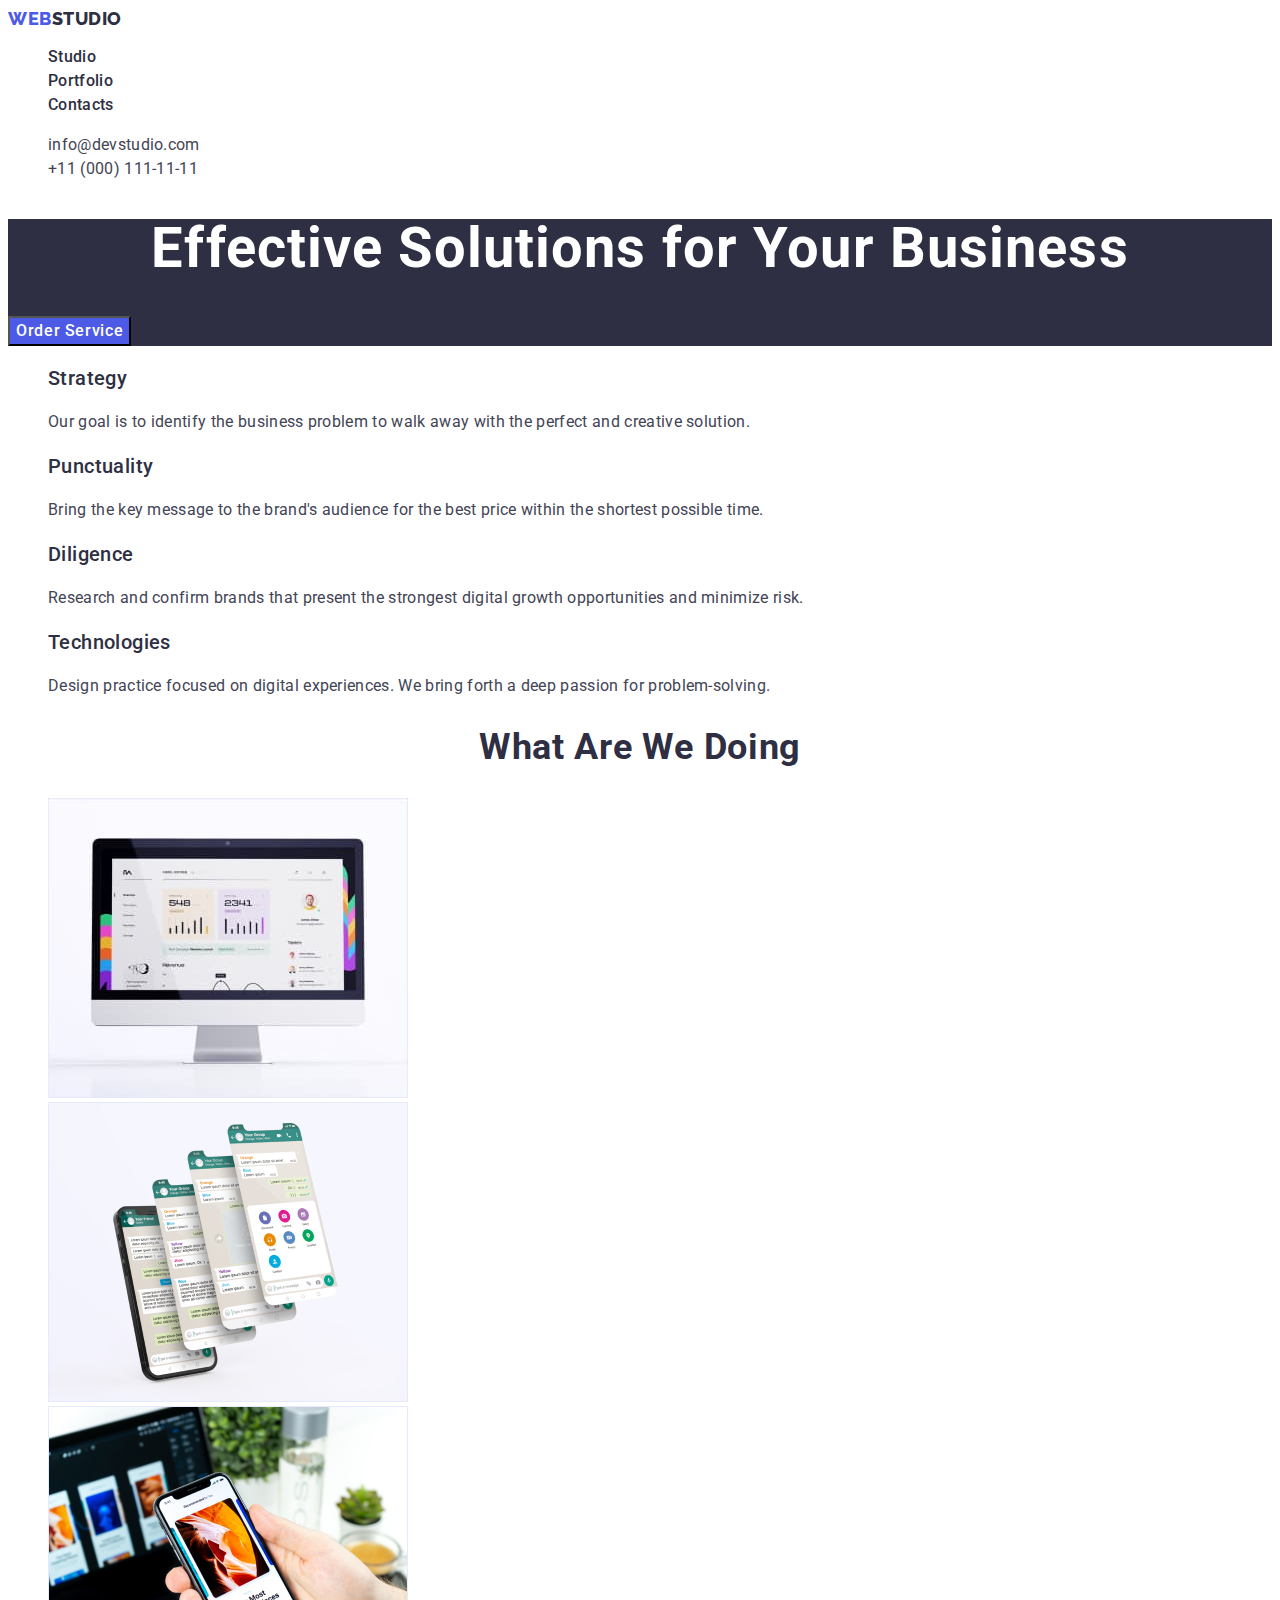
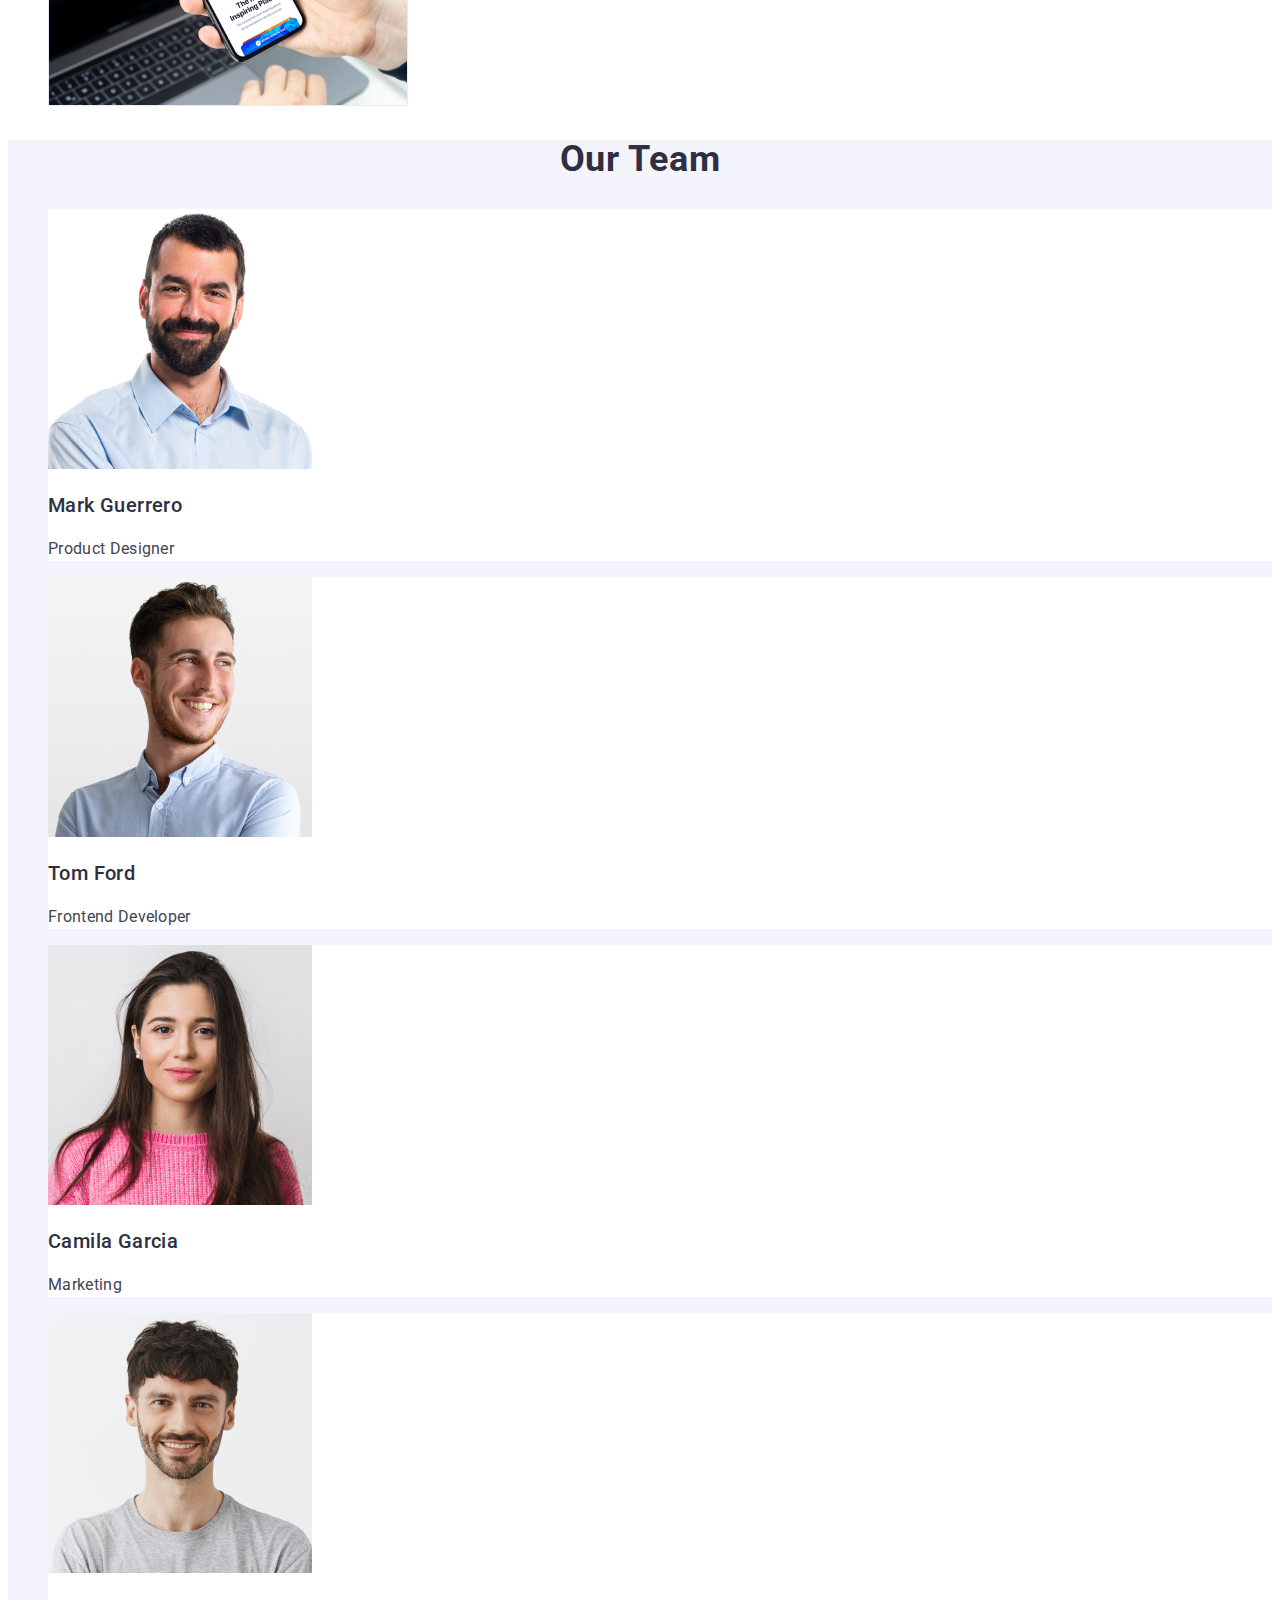
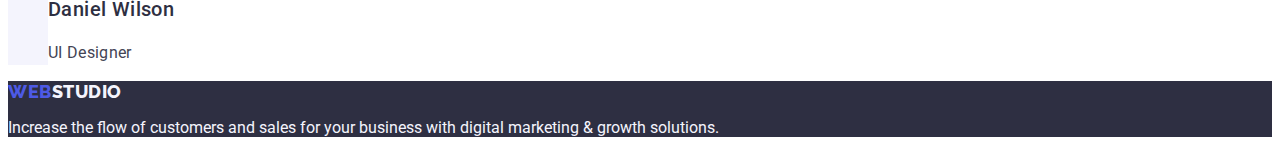
<file: index.html>
<!DOCTYPE html>
<html lang="en">

<head>
    <meta charset="UTF-8">
    <meta http-equiv="X-UA-Compatible" content="IE=edge">
    <meta name="viewport" content="width=device-width, initial-scale=1.0">
    <link rel="preconnect" href="https://fonts.googleapis.com">
    <link rel="preconnect" href="https://fonts.gstatic.com" crossorigin>
    <link
        href="https://fonts.googleapis.com/css2?family=Raleway:wght@800&family=Roboto:wght@400;500;700;900&display=swap"
        rel="stylesheet">
    <link rel="stylesheet" href="./css/style.css">
    <title>Document</title>
</head>

<body>
    <header class="header">
        <nav class="list">
            <a class="link head-link" href="./index.html">Web<span class="span-logo">Studio</span></a>
            <ul class="list">
                <li><a class="link header-line" href="./index.html">Studio</a></li>
                <li><a class="link header-line" href="./portfolio.html">Portfolio</a></li>
                <li><a class="link header-line" href="">Contacts</a></li>
            </ul>
        </nav>
        <address class="header-adress">
            <ul class="list">
                <li><a class="adress-link link" href="mailto:info@devstudio.com">info@devstudio.com</a></li>
                <li><a class="adress-link link" href="tel:+110001111111">+11 (000) 111-11-11</a></li>
            </ul>
        </address>
    </header>
    <main class="main">
        <section class="main-section-bus">
            <h1 class="main-header">Effective Solutions
                for Your Business
            </h1>
            <button class="button" type="button">Order Service</button>
        </section>
        <section class="main-section">
            <h2 class="main-header-strplan" hidden>strategic plan</h2>
            <ul class="list">
                <li class="main-line">
                    <h3 class="list-header">Strategy</h3>
                    <p class="list-paragraph">Our goal is to identify the business
                        problem to walk away with the perfect and creative solution.</p>
                </li>
                <li class="main-line">
                    <h3 class="list-header">Punctuality</h3>
                    <p class="list-paragraph">Bring the key message to the brand's audience for the best price within
                        the shortest possible
                        time.
                    </p>
                </li>
                <li class="main-line">
                    <h3 class="list-header">Diligence</h3>
                    <p class="list-paragraph">Research and confirm brands that present the strongest digital growth
                        opportunities and minimize
                        risk.
                    </p>
                </li>
                <li class="main-line">
                    <h3 class="list-header">Technologies</h3>
                    <p class="list-paragraph">Design practice focused on digital experiences. We bring forth a deep
                        passion for
                        problem-solving.
                    </p>
                </li>
            </ul>
        </section>
        <section class="main-section">
            <h2 class="main-header-doing">What are we doing</h2>
            <ul class="list">
                <li>
                    <img class="main-img" src="./images/Rectangle69.jpg" alt="desktop " width="360">
                </li>
                <li>
                    <img class="main-img" src="./images/Rectangle70.jpg" alt="phone" width="360">
                </li>
                <li>
                    <img class="main-img" src="./images/Rectangle71.jpg" alt="phone and notebook" width="360">
                </li>
            </ul>
        </section>
        <section class="main-section-team">
            <h2 class="main-header-team">Our Team</h2>
            <ul class="list">
                <li class="team-list">
                    <img class="main-img" src="./images/mark.jpg" alt="Mark Guerrero" width="264">
                    <h3 class="list-header">Mark Guerrero</h3>
                    <p class="list-paragraph">Product Designer</p>
                </li>
                <li class="team-list">
                    <img class="main-img" src="./images/tom.jpg" alt="Tom Ford" width="264">
                    <h3 class="list-header">Tom Ford</h3>
                    <p class="list-paragraph">Frontend Developer</p>
                </li>
                <li class="team-list">
                    <img class="main-img" src="./images/camila.jpg" alt="Camila Garcia" width="264">
                    <h3 class="list-header">Camila Garcia</h3>
                    <p class="list-paragraph">Marketing</p>
                </li>
                <li class="team-list">
                    <img class="main-img" src="./images/daniel.jpg" alt="Daniel Wilson" width="264">
                    <h3 class="list-header">Daniel Wilson</h3>
                        <p class="list-paragraph">UI Designer</p>
                </li>
            </ul>
        </section>
    </main>
    <footer class="footer">
        <a class="link footer-link" href="./index.html">Web<span class="span-logo">Studio</span></a>
        <p class="fotter-paragraph">Increase the flow of customers and sales for your business with digital marketing &
            growth solutions.</p>
    </footer>
</body>

</html>
</file>
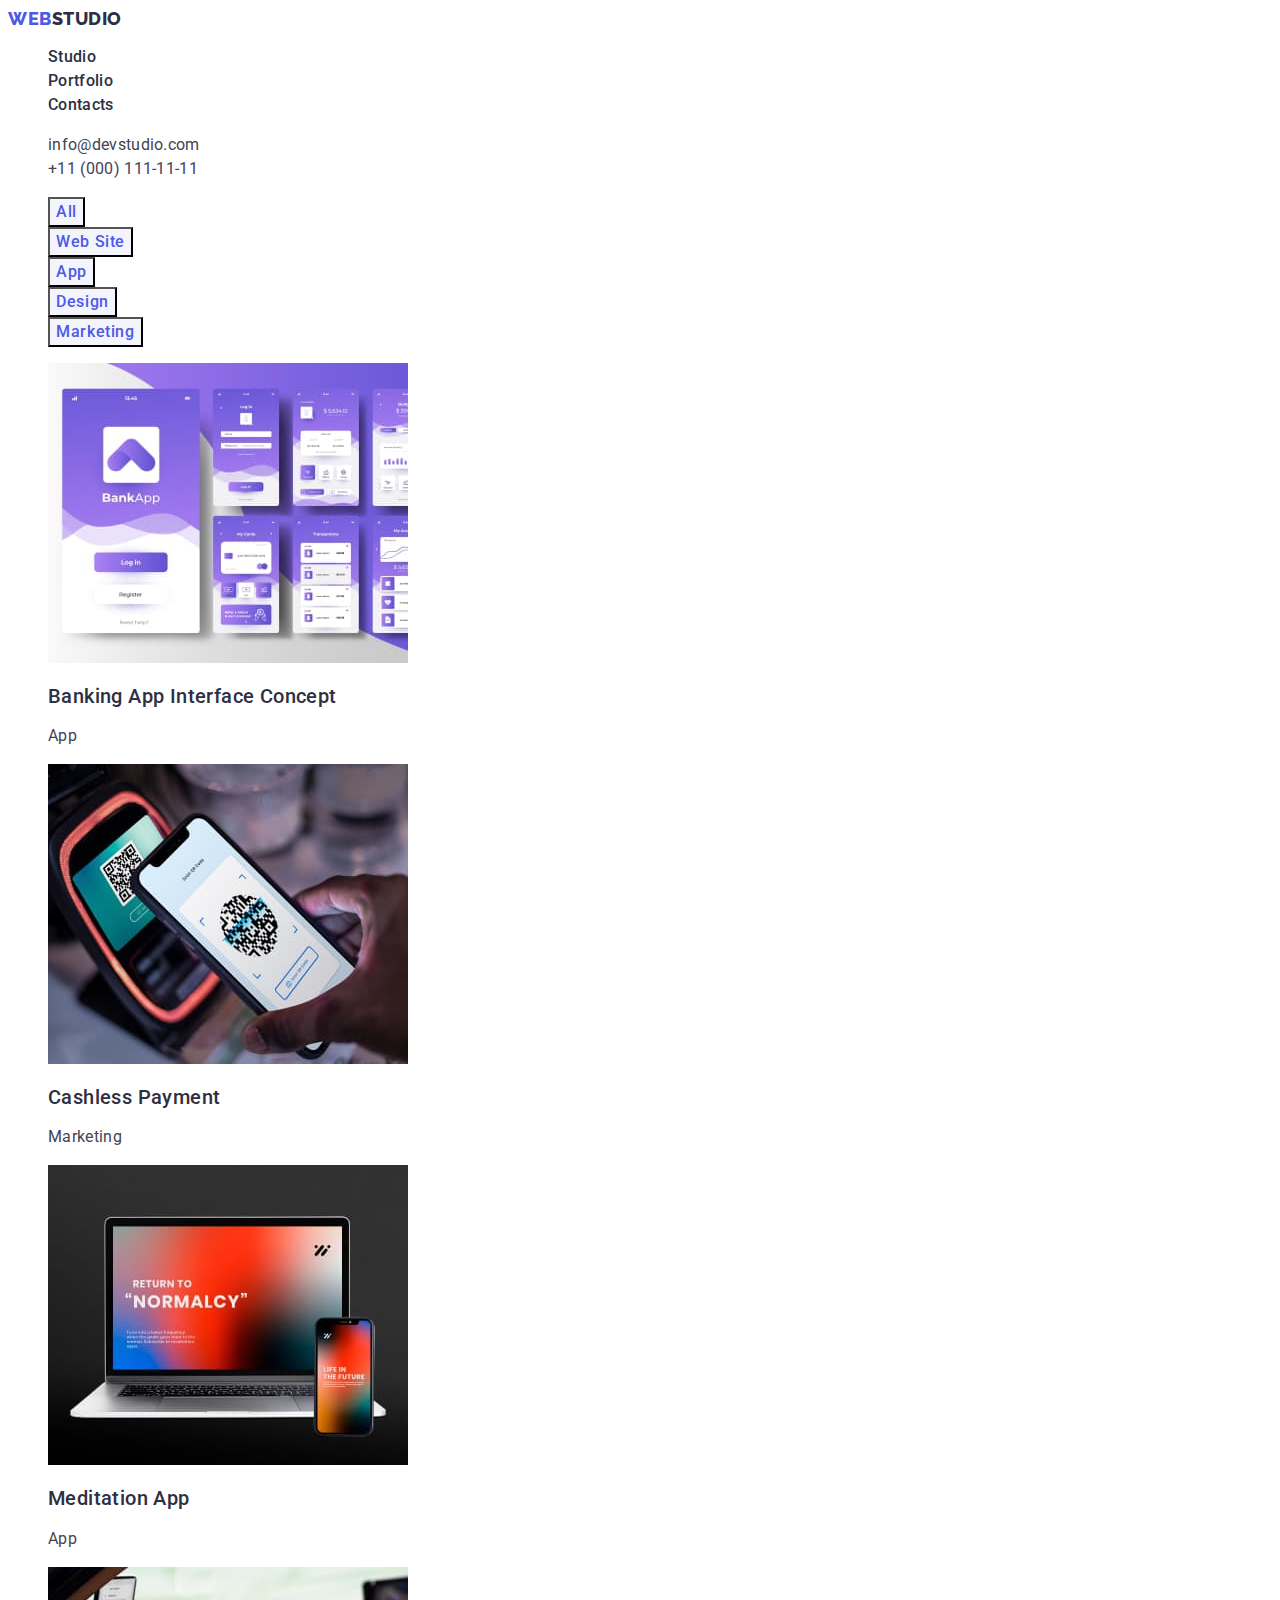
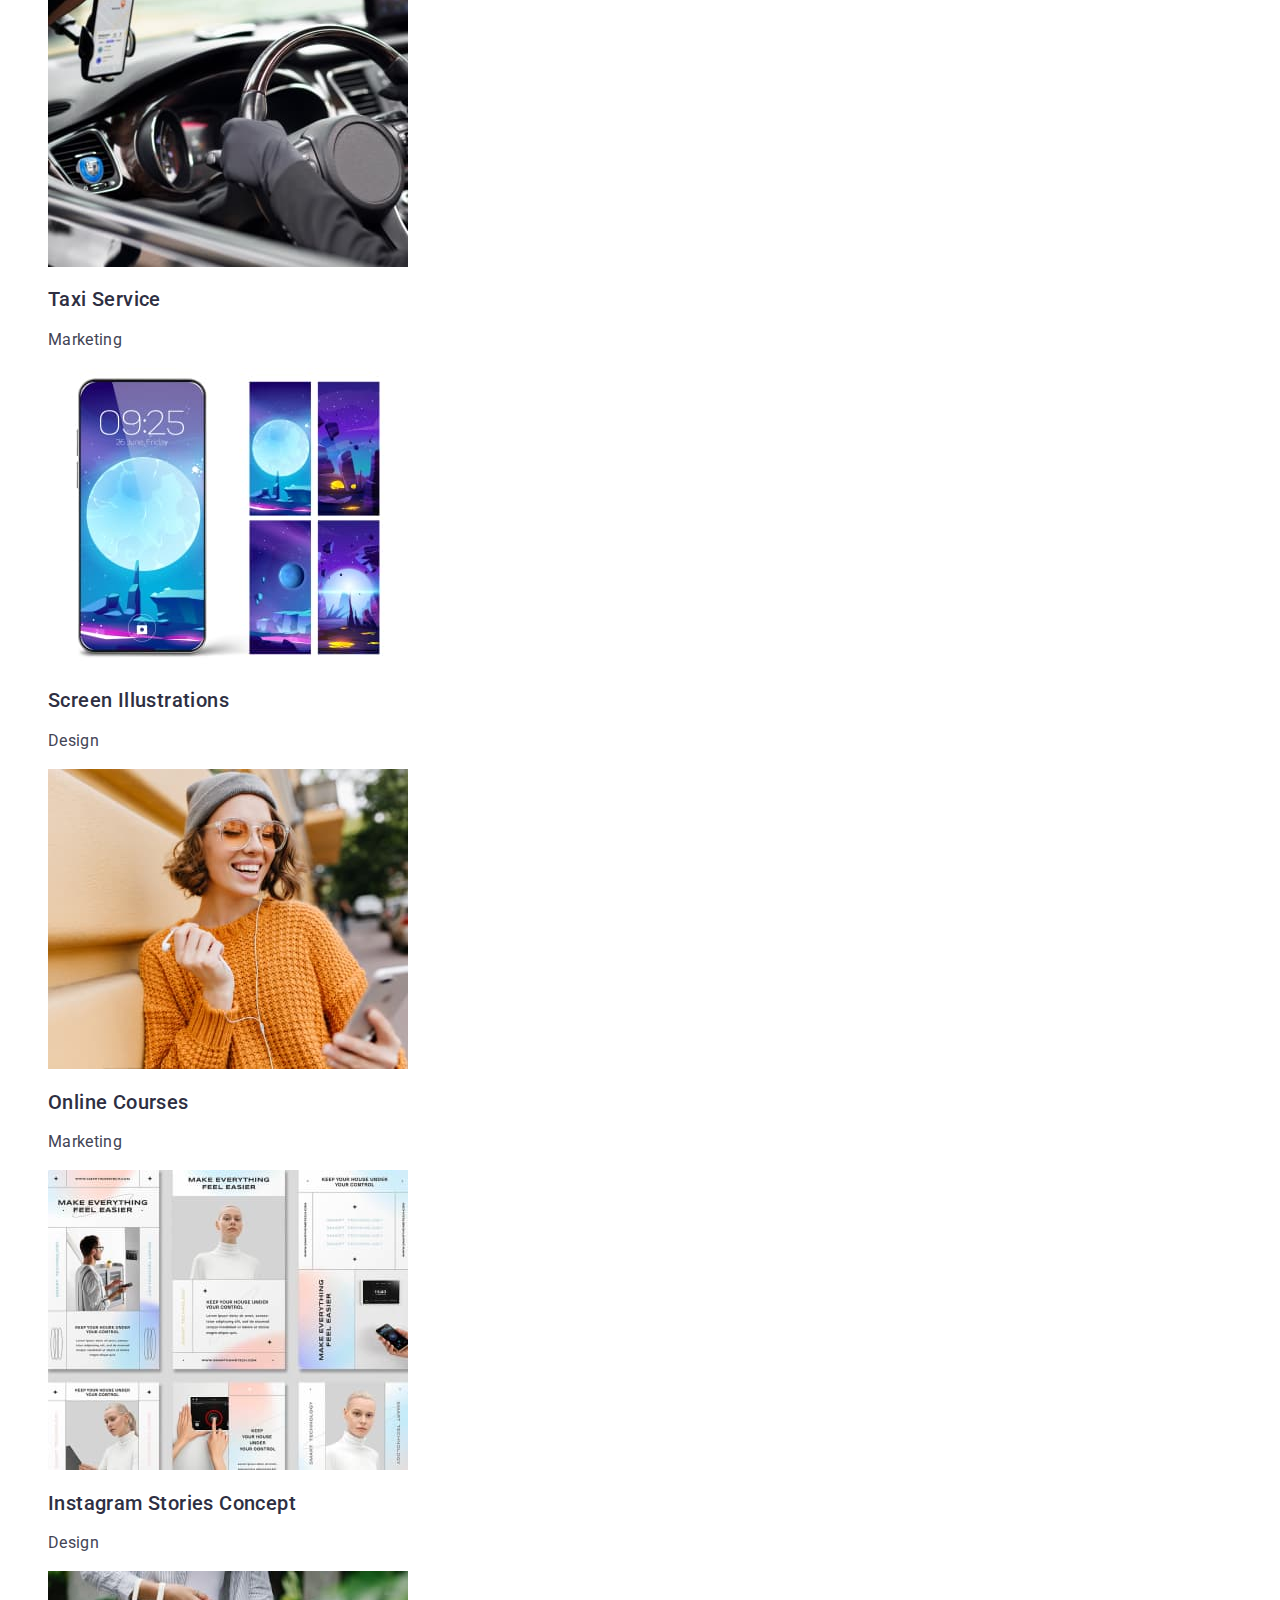
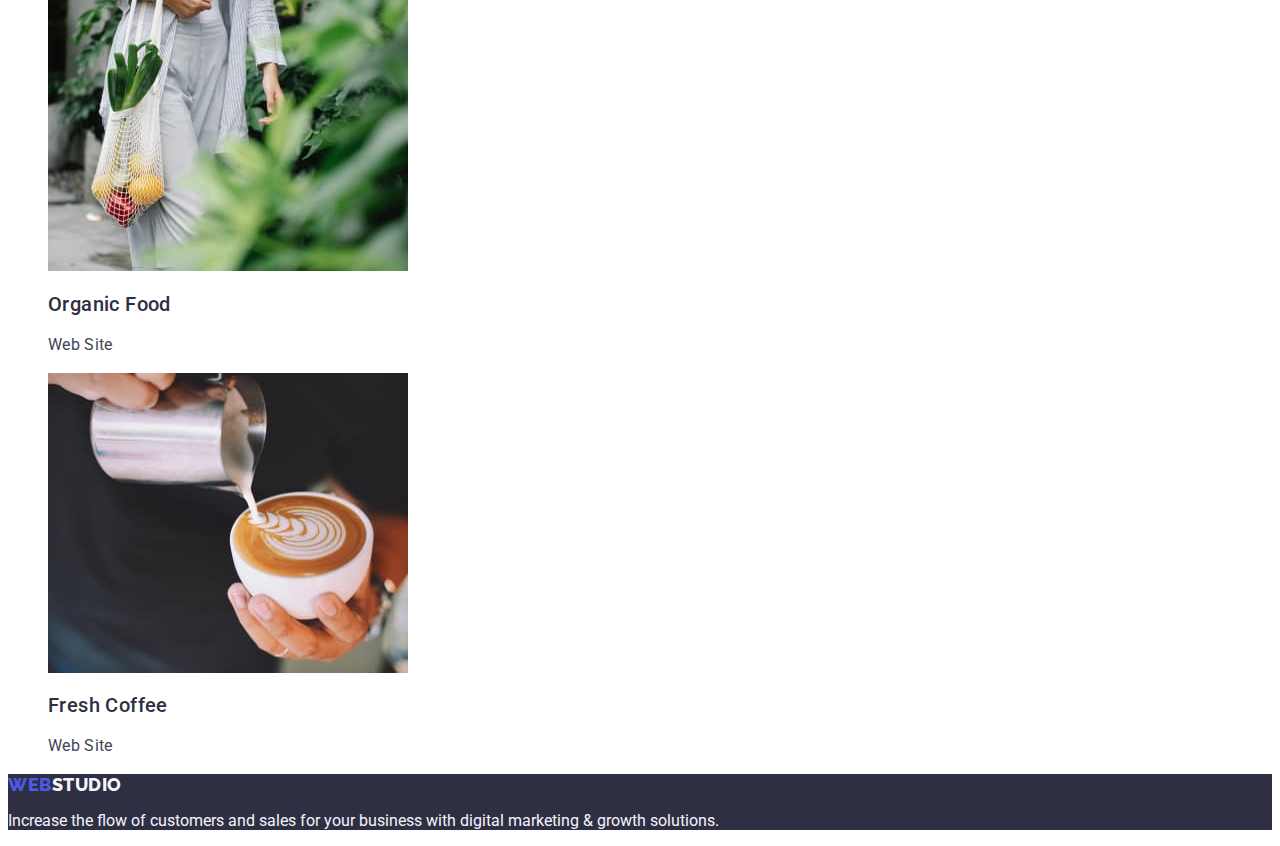
<file: portfolio.html>
<!DOCTYPE html>
<html lang="en">

<head>
    <meta charset="UTF-8">
    <meta http-equiv="X-UA-Compatible" content="IE=edge">
    <meta name="viewport" content="width=device-width, initial-scale=1.0">
    <title>Document</title>
    <link rel="preconnect" href="https://fonts.googleapis.com">
    <link rel="preconnect" href="https://fonts.gstatic.com" crossorigin>
    <link
        href="https://fonts.googleapis.com/css2?family=Raleway:wght@800&family=Roboto:wght@400;500;700;900&display=swap"
        rel="stylesheet">
    <link rel="stylesheet" href="./css/style.css">
</head>

<body>
    <header class="header">
        <nav class="list">
            <a class="link head-link" href="./index.html">Web<span class="span-logo">Studio</span></a>
            <ul class="list">
                <li><a class="link header-line" href="./index.html">Studio</a></li>
                <li><a class="link header-line" href="./portfolio.html">Portfolio</a></li>
                <li><a class="link header-line" href="">Contacts</a></li>
            </ul>
        </nav>
        <address class="header-adress">
            <ul class="list">
                <li><a class="adress-link link" href="mailto:info@devstudio.com">info@devstudio.com</a></li>
                <li><a class="adress-link link" href="tel:+110001111111">+11 (000) 111-11-11</a></li>
            </ul>
        </address>
    </header>
    <main>
        <section class="portfolio">
            <h1 class="portfolio-header" hidden>Portfolio</h1>
            <ul class="list">
                <li class="link"><button class="portfolio-button" type="button">All</button></li>
                <li class="link"><button class="portfolio-button" type="button">Web Site</button></li>
                <li class="link"><button class="portfolio-button" type="button">App</button></li>
                <li class="link"><button class="portfolio-button" type="button">Design</button></li>
                <li class="link"><button class="portfolio-button" type="button">Marketing</button></li>
            </ul>


            <ul class="list">
                <li class="link">
                    <a class="link">
                        <img class="portfolio-img" src="./images/portfolio/img-1.jpg"
                            alt="Banking App Interface Concept" width="360" height="300">
                        <h2 class="list-header">Banking App Interface Concept</h2>
                        <p class="list-paragraph">App</p>
                    </a>
                </li>
                <li class="link">
                    <a class="link">
                        <img class="portfolio-img" src="./images/portfolio/img-2.jpg" alt="Cashless Payment" width="360"
                            height="300">
                        <h2 class="list-header">Cashless Payment</h2>
                        <p class="list-paragraph">Marketing</p>
                    </a>
                </li>
                <li class="link">
                    <a class="link">
                        <img class="portfolio-img" src="./images/portfolio/img-3.jpg" alt="Meditation App" width="360"
                            height="300">
                        <h2 class="list-header">Meditation App</h2>
                        <p class="list-paragraph">App</p>
                    </a>
                </li>
                <li class="link">
                    <a class="link">
                        <img class="portfolio-img" src="./images/portfolio/img-4.jpg" alt="Taxi Service" width="360"
                            height="300">
                        <h2 class="list-header">Taxi Service</h2>
                        <p class="list-paragraph">Marketing</p>
                    </a>
                </li>
                <li class="link">
                    <a class="link">
                        <img class="portfolio-img" src="./images/portfolio/img-5.jpg" alt="Screen Illustrations"
                            width="360" height="300">
                        <h2 class="list-header">Screen Illustrations</h2>
                        <p class="list-paragraph">Design</p>
                    </a>
                </li>
                <li class="link">
                    <a class="link">
                        <img class="portfolio-img" src="./images/portfolio/img-6.jpg" alt="Online Courses" width="360"
                            height="300">
                        <h2 class="list-header">Online Courses</h2>
                        <p class="list-paragraph">Marketing</p>
                    </a>
                </li>
                <li class="link">
                    <a class="link">
                        <img class="portfolio-img" src="./images/portfolio/img-7.jpg" alt="Instagram Stories Concept"
                            width="360" height="300">
                        <h2 class="list-header">Instagram Stories Concept</h2>
                        <p class="list-paragraph">Design</p>
                    </a>
                </li>
                <li class="link">
                    <a class="link">
                        <img class="portfolio-img" src="./images/portfolio/img-8.jpg" alt="Organic Food" width="360"
                            height="300">
                        <h2 class="list-header">Organic Food</h2>
                        <p class="list-paragraph">Web Site</p>
                    </a>
                </li>
                <li class="link">
                    <a class="link">
                        <img class="portfolio-img" src="./images/portfolio/cofe.jpg" alt="Fresh Coffee" width="360"
                            height="300">
                        <h2 class="list-header">Fresh Coffee</h2>
                        <p class="list-paragraph">Web Site</p>
                    </a>
                </li>
            </ul>
        </section>
    </main>
    <footer class="footer">
        <a class="link footer-link" href="./index.html">Web<span class="span-logo">Studio</span></a>
        <p class="fotter-paragraph">Increase the flow of customers and sales for your business with digital marketing &
            growth solutions.</p>
    </footer>
</body>

</html>
</file>
<file: css/style.css>
body {
    font-family: Roboto, sans-serif;
    color: var(--body-text-cl);
    font-size: 16px;
    background-color: var(--background-color);
}

:root {
    --color: #2e2f42;
    --background-color-bat-port: #F4F4FD;
    --color-batton:  #4d5ae5;
    --color-adress: #434455;
    --background-color: #FFFFFF;
    --body-text-cl: #434455;
    --batton-text-cl: #FFFFFF;
    --batton-active: #404BBF; 
    --backgr-main-sect: #2E2F42;
    --backgr-team: #f4f4fd;
    --backgr-footer: #2E2F42;
    --span-cl: #2e2f42;
    --span-footer-cl: #f4f4fd;
    --header-cl: #FFFFFF;
}

/*styles of links and buttons on focus and hover*/
.button {
    color: var(--background-color);
    background-color: var(--color-batton);
    cursor: pointer;
    font-family: "Roboto", sans-serif;
    font-weight: 500;
    font-size: 16px;
    line-height: 1.5;
    letter-spacing: 0.04em;
}

.portfolio-button {
    color: var(--color-batton);
    background-color: var(--background-color-bat-port);
    cursor: pointer;
    font-family: "Roboto", sans-serif;
    font-weight: 500;
    font-size: 16px;
    line-height: 1.5;
    letter-spacing: 0.04em;
}

.button:hover,
.button:focus{
    background-color: var(--batton-active);
}

.portfolio-button:hover,
.portfolio-button:focus {
    background-color: var(--batton-active);
    color: var(--batton-text-cl);
}

.header-line:hover,
.header-line:focus {
    color: var(--batton-active);
}
.adress-link:hover,
.adress-link:focus{
    color: var(--batton-active);
}

/*backgraund-color on sections*/
.main-section-bus {
    background-color: var(--backgr-main-sect);
}

.main-section-team {
    background-color: var(--backgr-team);
}

.footer {
    background-color: var(--backgr-footer);
}


/*text size, color*/
.head-link {
    color: var(--color-batton);
    font-family: "Raleway", sans-serif;
    font-weight: 800;
    font-size: 18px;
    line-height: 1.17;
    letter-spacing: 0.03em;
    text-transform: uppercase;
    text-decoration: none;
}

.head-link span {
    color: var(--span-cl);
    font-family: "Raleway", sans-serif;
    font-weight: 800;
    font-size: 18px;
    line-height: 1.17;
    letter-spacing: 0.03em;
    text-transform: uppercase;
    text-decoration: none;
}

.footer-link {
    color: var(--color-batton);
    font-family: "Raleway", sans-serif;
    font-weight: 800;
    font-size: 18px;
    line-height: 1.17;
    letter-spacing: 0.03em;
    text-transform: uppercase;
    text-decoration: none;
}

.footer-link span {
    color: var(--span-footer-cl);
    font-family: "Raleway", sans-serif;
    font-weight: 800;
    font-size: 18px;
    line-height: 1.17;
    letter-spacing: 0.03em;
    text-transform: uppercase;
    text-decoration: none;
}

.list {
    list-style: none;

}

.span-logo {
    color: var(--span-cl);
    text-decoration: none;
}

.header-line {
    font-weight: 500;
    font-size: 16px;
    line-height: 1.5;
    letter-spacing: 0.02em;
    color: var(--color);
    list-style: none;
}

.header-adress {
    font-style: normal;
}

.adress-link {
    font-size: 16px;
    line-height: 1.5;
    letter-spacing: 0.02em;
    color: var(--color-adress);
}

.link {
    text-decoration: none;
}

.main-header {
    font-size: 56px;
    color: var(--header-cl);
    line-height: 1.07;
    text-align: center;
    letter-spacing: 0.02em;
}


.fotter-paragraph {
    font-size: 16px;
    color: var(--backgr-team);
}

.list-header {
    font-weight: 500;
    font-size: 20px;
    line-height: 1.2;
    letter-spacing: 0.02em;
    color: var(--color);
}

.list-paragraph {
    font-size: 16px;
    line-height: 1.5;
    letter-spacing: 0.02em;
    color: var(--color-adress);
}

.main-header-doing {
    font-size: 36px;
    line-height: 1.11;
    text-align: center;
    letter-spacing: 0.02em;
    text-transform: capitalize;
    color: var(--color);
}

.main-header-team {
    font-size: 36px;
    line-height: 1.11;
    text-align: center;
    letter-spacing: 0.02em;
    text-transform: capitalize;
    color: var(--color);

}
.team-list{
    background-color: var(--background-color);
}
</file>
